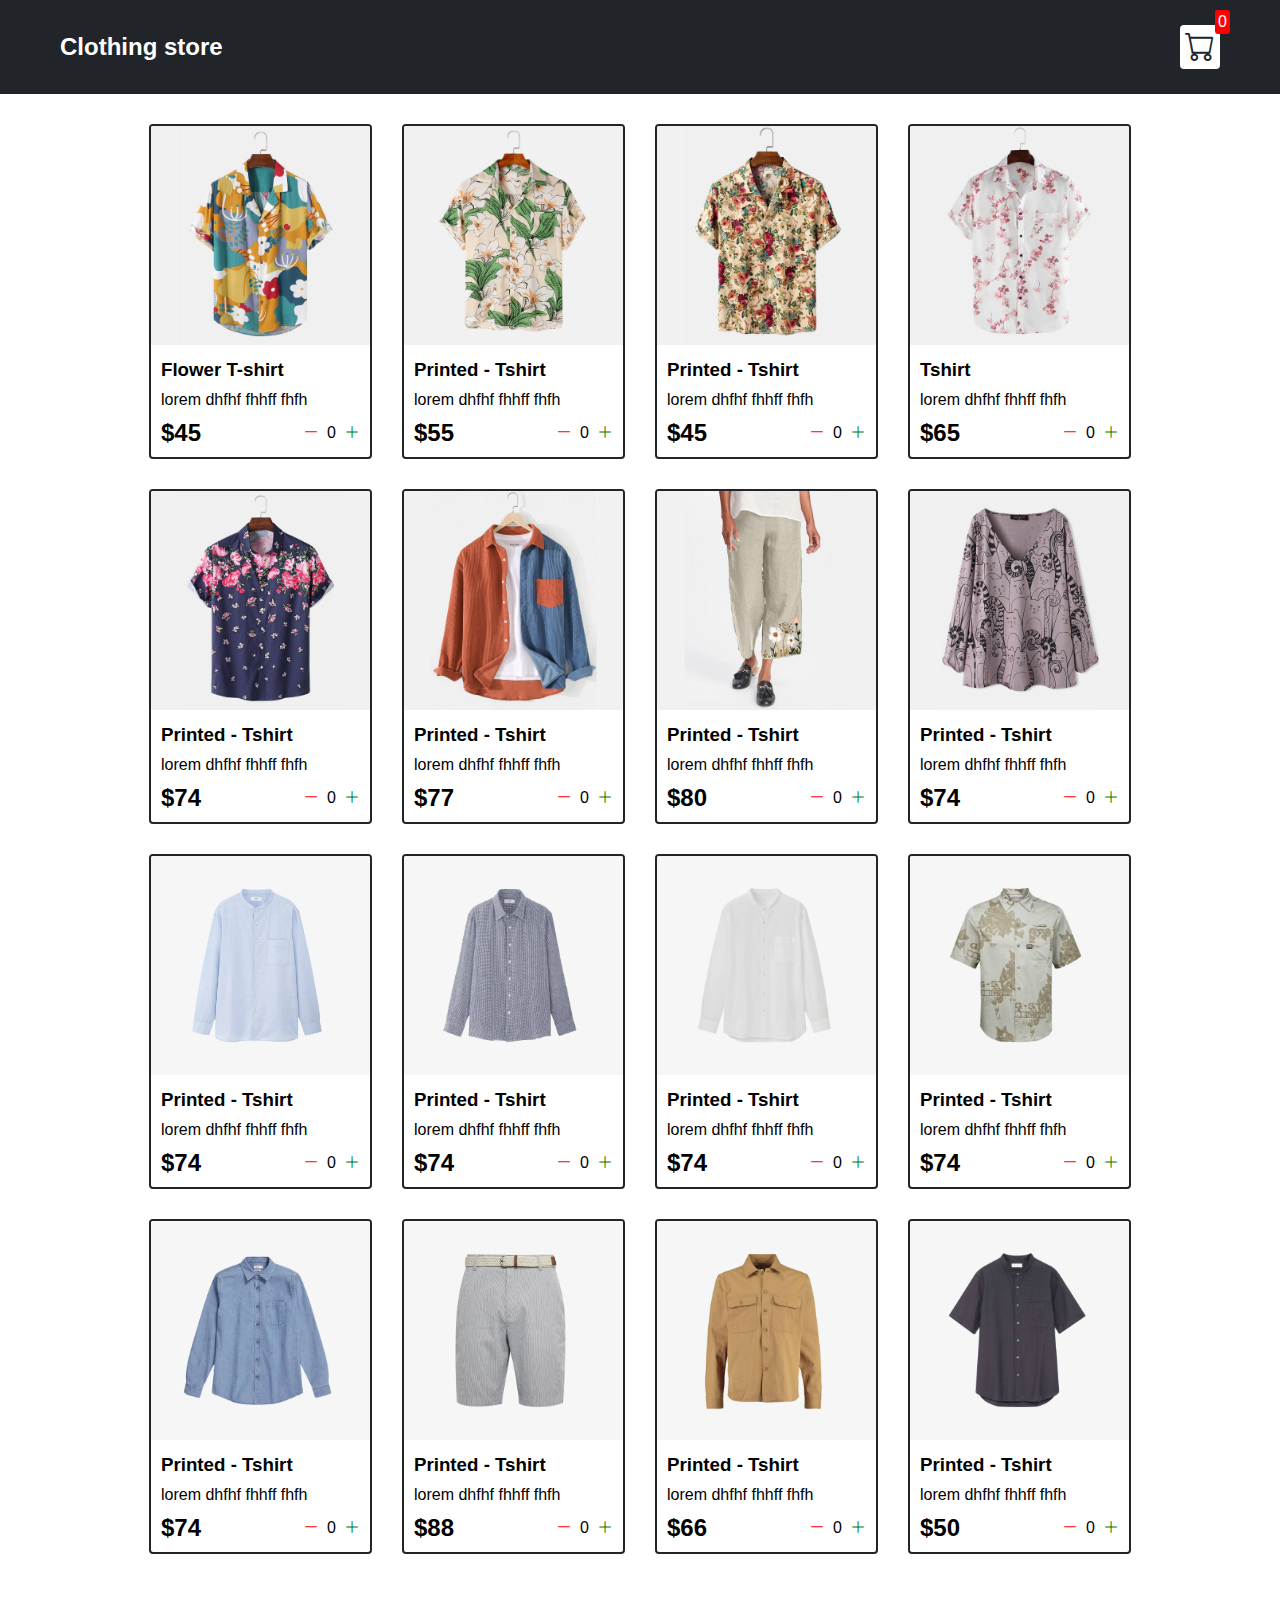
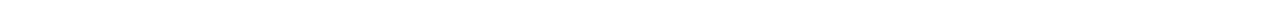
<file: index.html>
<!DOCTYPE html>
<html lang="en">
<head>
    <meta charset="UTF-8">
    <meta name="viewport" content="width=device-width, initial-scale=1.0">
    <link rel="stylesheet" href="https://cdn.jsdelivr.net/npm/bootstrap-icons@1.11.1/font/bootstrap-icons.css">
    <link rel="stylesheet" href="src/style.css">
    <title>Shopping-cart-project</title>
</head>
<body>
    <div class="navbar">
        <a href="index.html">
            <h2>Clothing store</h2>
        </a>
        
        <a href="cart.html">
            <div class="cart">
                <i class="bi bi-cart"></i>
                <div id="cart-amount" class="cart-amount">0</div>
            </div>
        </a>
        
    </div>

    <div class="shop" id="shop">
        <!-- <div class="item">
            <img width="220" src="img/products/f1.jpg" alt="">
            <div class="details">
                <h3>Printed Shirt</h3>
                <p>Lorem ipsum dolor sit amet consectetur adipisicing.</p>
                <div class="price-quantity">
                    <h2>$45</h2>
                    <div class="button">
                        <i class="bi bi-dash-lg"></i>
                        <div class="quantity">0</div>
                        <i class="bi bi-plus-lg"></i>
                    </div>
                </div>
            </div>
        </div>
        <div class="item">
            <img width="220" src="img/products/f2.jpg" alt="">
            <div class="details">
                <h3>Printed Shirt</h3>
                <p>Lorem ipsum dolor sit amet consectetur adipisicing.</p>
                <div class="price-quantity">
                    <h2>$55</h2>
                    <div class="button">
                        <i class="bi bi-dash-lg"></i>
                        <div class="quantity">0</div>
                        <i class="bi bi-plus-lg"></i>
                    </div>
                </div>
            </div>
        </div>
        <div class="item">
            <img width="220" src="img/products/f3.jpg" alt="">
            <div class="details">
                <h3>Printed Shirt</h3>
                <p>Lorem ipsum dolor sit amet consectetur adipisicing.</p>
                <div class="price-quantity">
                    <h2>$50</h2>
                    <div class="button">
                        <i class="bi bi-dash-lg"></i>
                        <div class="quantity">0</div>
                        <i class="bi bi-plus-lg"></i>
                    </div>
                </div>
            </div>
        </div>
        <div class="item">
            <img width="220" src="img/products/f4.jpg" alt="">
            <div class="details">
                <h3>Printed Shirt</h3>
                <p>Lorem ipsum dolor sit amet consectetur adipisicing.</p>
                <div class="price-quantity">
                    <h2>$75</h2>
                    <div class="button">
                        <i class="bi bi-dash-lg"></i>
                        <div class="quantity">0</div>
                        <i class="bi bi-plus-lg"></i>
                    </div>
                </div>
            </div>
        </div> -->
    </div>
    <script src="src/data.js"></script>
    <script src="src/script.js"></script>
    
</body>
</html>
</file>
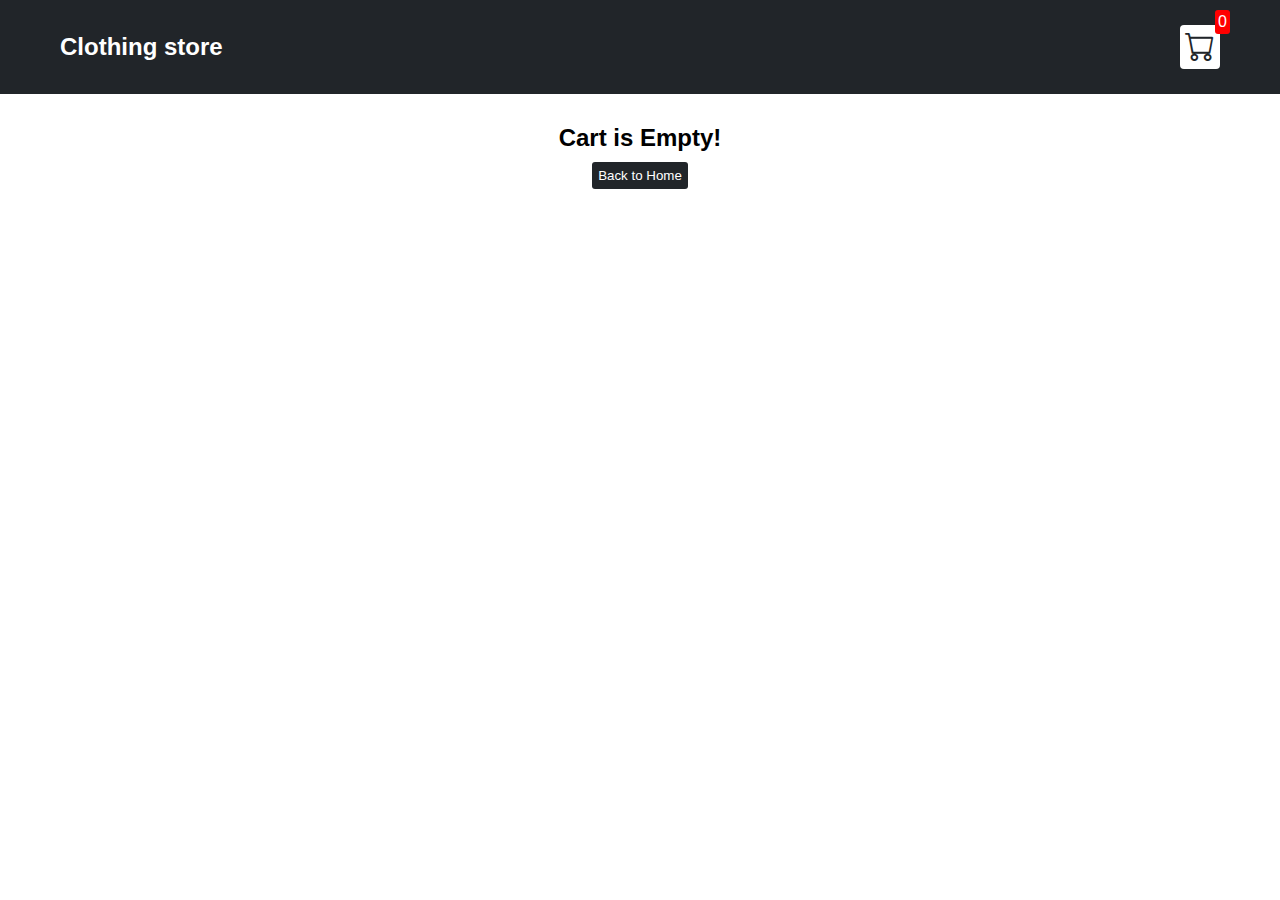
<file: cart.html>
<!DOCTYPE html>
<html lang="en">
<head>
    <meta charset="UTF-8">
    <meta name="viewport" content="width=device-width, initial-scale=1.0">
    <link rel="stylesheet" href="https://cdn.jsdelivr.net/npm/bootstrap-icons@1.11.1/font/bootstrap-icons.css">
    <link rel="stylesheet" href="src/style.css">
    <title>Shopping-cart-project</title>
</head>
<body>
    <div class="navbar">
        <a href="index.html">
            <h2>Clothing store</h2>
        </a>
        
        <a href="cart.html">
            <div class="cart">
                <i class="bi bi-cart"></i>
                <div id="cart-amount" class="cart-amount">0</div>
            </div>
        </a>
        
    </div>

    <div id="label" class="test-center"></div>

    <div id="shopping-cart" class="shopping-cart"></div>
    
    
</body>
<script src="src/data.js"></script>
<script src="src/cart.js"></script>
</html>
</file>
<file: src/style.css>
*{
    padding :0;
    margin:0;
    box-sizing: border-box;

}
body{
    font-family: sans-serif;
}
i{
    cursor:pointer;
}

a{
    text-decoration: none;
    color: white;
}
.navbar{
    display: flex;
    justify-content: space-between;
    align-items: center;
    background-color: #212529;
    color:white;
    padding: 25px 60px;
    margin-bottom: 30px;
}

.cart{
    position: relative;
    background-color: white;
    color:#212529;
    font-size: 30px;
    padding:5px;
    border-radius: 4px;
}

.cart-amount{
    position: absolute;
    top:-15px;
    right: -10px;
    font-size: 16px;
    background-color: red;
    color: white;
    padding: 3px;
    border-radius: 3px;
    
}

.shop{
    display: grid;
    grid-template-columns: repeat(4,223px);
    gap:30px;
    justify-content: center;
    margin-bottom: 50px;
}

@media(max-width: 1000px){
    .shop{
        grid-template-columns: repeat(2,223px);

    }
}


@media(max-width: 500px){
    .shop{
        grid-template-columns: repeat(1,223px);

    }
}

.item{
    border: 2px solid #212529;
    border-radius: 4px;


}

.item img{
    width: 100%;
    border-radius: 2px 2px 0 0 ;

}
.details{
    display: flex;
    flex-direction: column;
    padding: 10px;
    gap:10px;
}

.price-quantity{
    display: flex;
    flex-direction: row;
    justify-content: space-between;
    align-items: center;
}

.button{
    display: flex;
    gap:8px;
    font-size: 16x;
}
.bi-dash-lg{
    color:red;
}
.bi-plus-lg{
    color: green;
}

.test-center{
    text-align: center;
    margin-bottom: 20px;
}

.HomeBtn ,.checkout  , .removeAll{
    background-color: #212529;
    color: white;
    border: none;
    padding: 6px;
    border-radius: 3px;
    cursor: pointer;
    margin-top: 10px;
}
.checkout{
    background-color: green;
}
.removeAll{
    background-color: red;
}

.bi-x-lg{
    color: red;
    font-weight: bold;
}

.shopping-cart{
    display: grid;
    grid-template-columns: repeat(1,320px);
    justify-content: center;
    gap:15px;
    

}

.cart-item{
    border: 2px solid #212529;
    border-radius: 5px;
    display: flex;

}

.title-price-x{
    width: 195px;
    display: flex;
    align-items: center;
    justify-content: space-between;

}

.title-price{
    display: flex;
    justify-content: center;
    gap: 10px;
}

.cart-item-price{
    background-color: #212529;
    color: white;
    border-radius: 4px;
    padding: 3px 6px;
}
</file>
